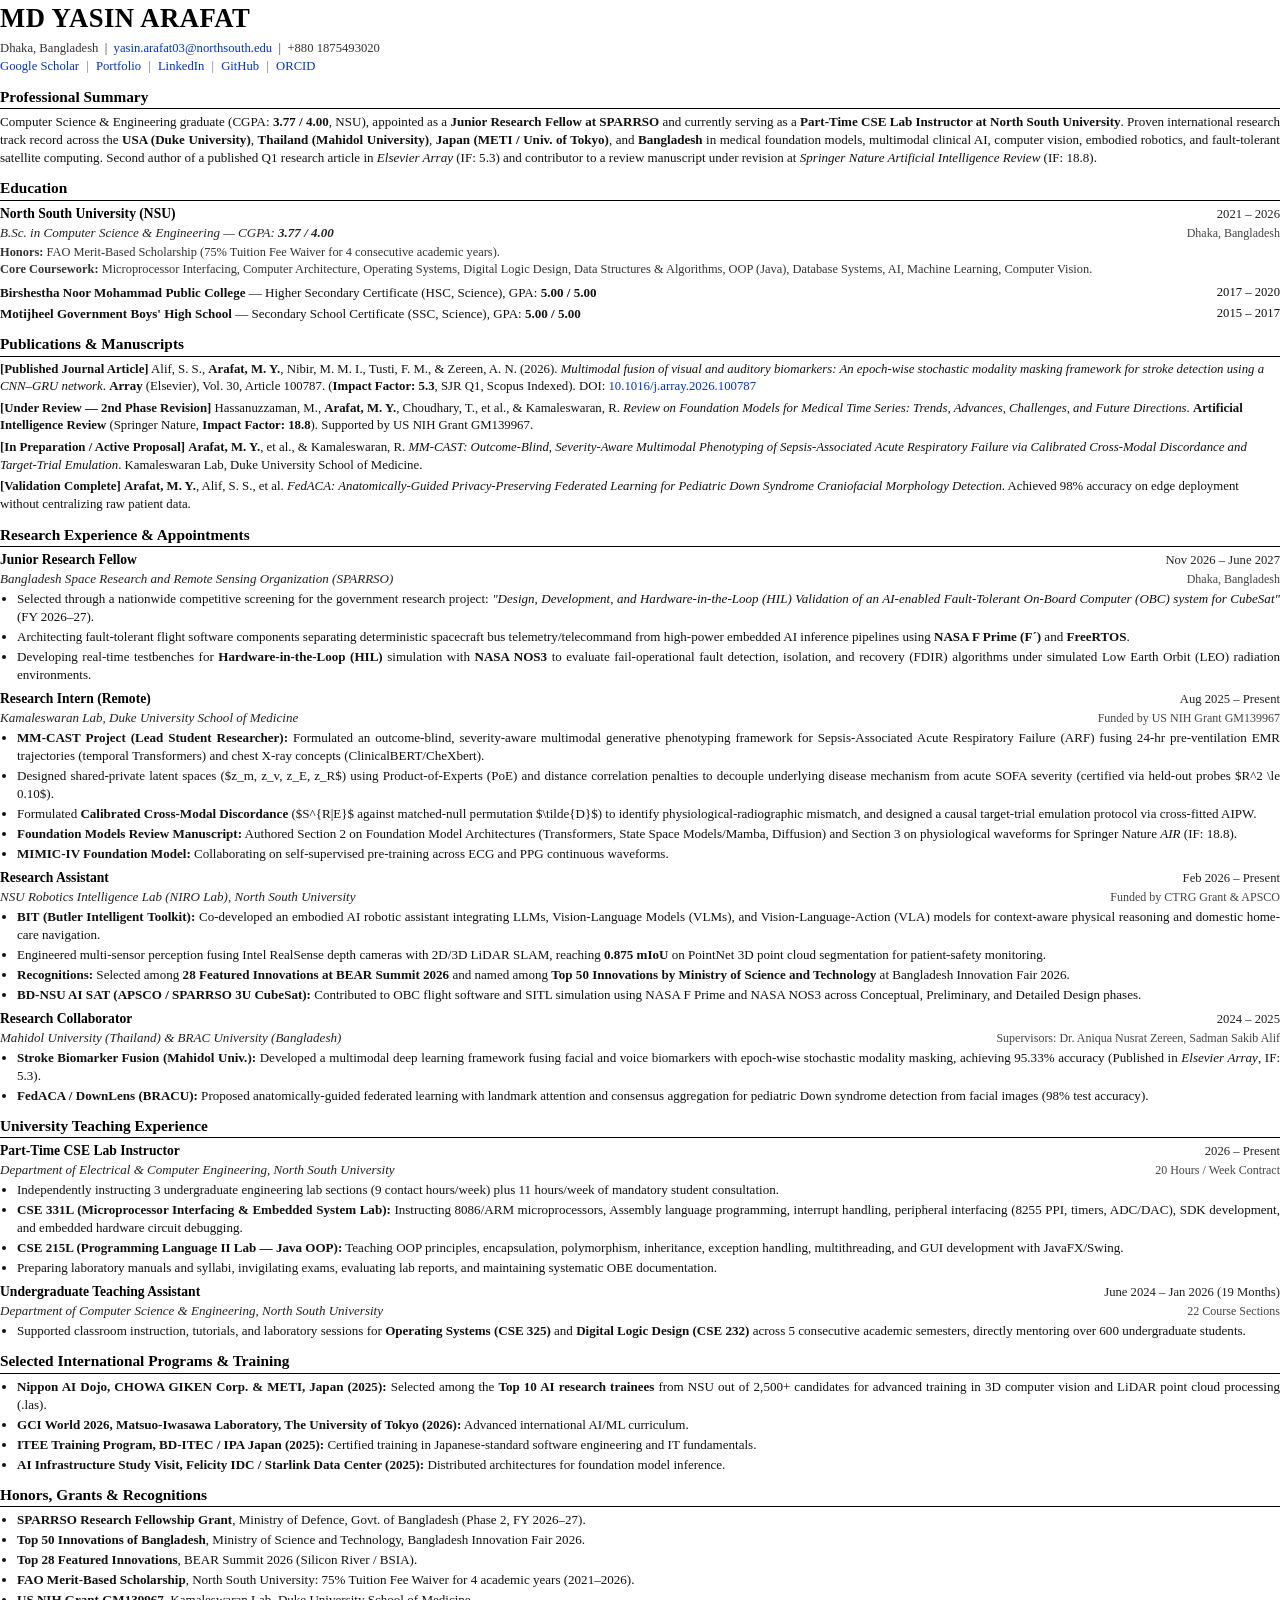
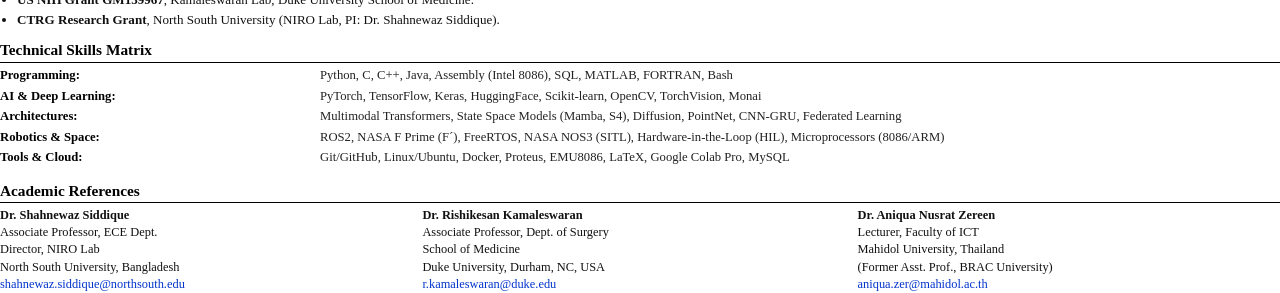
<file: cv_template.html>
<!DOCTYPE html>
<html lang="en">
<head>
    <meta charset="UTF-8">
    <title>Md Yasin Arafat - Curriculum Vitae</title>
    <style>
        @page {
            size: A4;
            margin: 14mm 16mm 14mm 16mm;
        }

        * {
            box-sizing: border-box;
            margin: 0;
            padding: 0;
        }

        body {
            font-family: "Latin Modern Roman", "Computer Modern Roman", "Times New Roman", Times, serif;
            font-size: 10.2pt;
            line-height: 1.38;
            color: #111;
            background: #fff;
            -webkit-print-color-adjust: exact;
            print-color-adjust: exact;
        }

        a {
            color: #0033cc;
            text-decoration: none;
        }

        a:hover {
            text-decoration: underline;
        }

        .header {
            margin-bottom: 10px;
        }

        .header h1 {
            font-size: 20pt;
            font-weight: 700;
            letter-spacing: 0.5px;
            margin-bottom: 2px;
            color: #000;
        }

        .header .contact-info {
            font-size: 9.5pt;
            color: #333;
            line-height: 1.45;
        }

        .header .contact-info .separator {
            margin: 0 4px;
            color: #777;
        }

        .section-title {
            font-size: 11.5pt;
            font-weight: 700;
            text-transform: none;
            color: #000;
            margin-top: 10px;
            margin-bottom: 4px;
            border-bottom: 0.8pt solid #000;
            padding-bottom: 1.5px;
        }

        .item {
            margin-bottom: 6px;
            page-break-inside: avoid;
        }

        .item-header {
            display: flex;
            justify-content: space-between;
            align-items: baseline;
            font-weight: 700;
            font-size: 10.2pt;
        }

        .item-header .title {
            color: #000;
        }

        .item-header .date {
            font-weight: 400;
            font-size: 9.5pt;
            color: #222;
            white-space: nowrap;
        }

        .item-sub {
            display: flex;
            justify-content: space-between;
            align-items: baseline;
            font-style: italic;
            font-size: 9.8pt;
            color: #222;
            margin-bottom: 2px;
        }

        .item-sub .sub-right {
            font-style: normal;
            font-size: 9pt;
            color: #444;
        }

        ul {
            list-style-type: disc;
            margin-left: 17px;
            margin-top: 2px;
            margin-bottom: 2px;
        }

        li {
            margin-bottom: 2px;
            font-size: 9.8pt;
            text-align: justify;
        }

        .single-line {
            display: flex;
            justify-content: space-between;
            margin-bottom: 3px;
            font-size: 9.8pt;
        }

        .single-line .left-side {
            text-align: left;
        }

        .single-line .right-side {
            text-align: right;
            white-space: nowrap;
            font-size: 9.5pt;
        }

        .skills-table {
            width: 100%;
            border-collapse: collapse;
            font-size: 9.5pt;
            margin-top: 2px;
        }

        .skills-table td {
            vertical-align: top;
            padding-bottom: 3px;
        }

        .skills-table td.label {
            width: 25%;
            font-weight: 700;
            color: #000;
        }

        .skills-table td.content {
            width: 75%;
            color: #222;
        }

        .badge {
            font-size: 8.5pt;
            font-weight: 600;
            color: #004488;
        }
    </style>
</head>
<body>

    <!-- HEADER -->
    <div class="header">
        <h1>MD YASIN ARAFAT</h1>
        <div class="contact-info">
            Dhaka, Bangladesh &nbsp;|&nbsp; 
            <a href="mailto:yasin.arafat03@northsouth.edu">yasin.arafat03@northsouth.edu</a> &nbsp;|&nbsp; 
            +880 1875493020<br>
            <a href="https://scholar.google.com/citations?user=k65PM90AAAAJ" target="_blank">Google Scholar</a>
            <span class="separator">|</span>
            <a href="https://yasinarafat03.github.io/yasin-arafat-portfolio/" target="_blank">Portfolio</a>
            <span class="separator">|</span>
            <a href="https://linkedin.com/in/md-yasin-arafat-rahat-6130b5200" target="_blank">LinkedIn</a>
            <span class="separator">|</span>
            <a href="https://github.com/yasinarafat03" target="_blank">GitHub</a>
            <span class="separator">|</span>
            <a href="https://orcid.org/0009-0003-1791-5266" target="_blank">ORCID</a>
        </div>
    </div>

    <!-- PROFILE / ABOUT -->
    <div class="section-title">Professional Summary</div>
    <p style="font-size: 9.8pt; text-align: justify; margin-bottom: 5px;">
        Computer Science & Engineering graduate (CGPA: <strong>3.77 / 4.00</strong>, NSU), appointed as a <strong>Junior Research Fellow at SPARRSO</strong> and currently serving as a <strong>Part-Time CSE Lab Instructor at North South University</strong>. Proven international research track record across the <strong>USA (Duke University)</strong>, <strong>Thailand (Mahidol University)</strong>, <strong>Japan (METI / Univ. of Tokyo)</strong>, and <strong>Bangladesh</strong> in medical foundation models, multimodal clinical AI, computer vision, embodied robotics, and fault-tolerant satellite computing. Second author of a published Q1 research article in <em>Elsevier Array</em> (IF: 5.3) and contributor to a review manuscript under revision at <em>Springer Nature Artificial Intelligence Review</em> (IF: 18.8).
    </p>

    <!-- EDUCATION -->
    <div class="section-title">Education</div>
    <div class="item">
        <div class="item-header">
            <span class="title">North South University (NSU)</span>
            <span class="date">2021 – 2026</span>
        </div>
        <div class="item-sub">
            <span>B.Sc. in Computer Science & Engineering — CGPA: <strong>3.77 / 4.00</strong></span>
            <span class="sub-right">Dhaka, Bangladesh</span>
        </div>
        <p style="font-size: 9.3pt; color: #333; margin-top: 1px;">
            <strong>Honors:</strong> FAO Merit-Based Scholarship (75% Tuition Fee Waiver for 4 consecutive academic years).<br>
            <strong>Core Coursework:</strong> Microprocessor Interfacing, Computer Architecture, Operating Systems, Digital Logic Design, Data Structures & Algorithms, OOP (Java), Database Systems, AI, Machine Learning, Computer Vision.
        </p>
    </div>
    <div class="single-line" style="margin-top: 3px;">
        <span class="left-side"><strong>Birshestha Noor Mohammad Public College</strong> — Higher Secondary Certificate (HSC, Science), GPA: <strong>5.00 / 5.00</strong></span>
        <span class="right-side">2017 – 2020</span>
    </div>
    <div class="single-line">
        <span class="left-side"><strong>Motijheel Government Boys' High School</strong> — Secondary School Certificate (SSC, Science), GPA: <strong>5.00 / 5.00</strong></span>
        <span class="right-side">2015 – 2017</span>
    </div>

    <!-- PUBLICATIONS -->
    <div class="section-title">Publications & Manuscripts</div>
    <div style="font-size: 9.6pt; margin-bottom: 4px;">
        <strong>[Published Journal Article]</strong> Alif, S. S., <strong>Arafat, M. Y.</strong>, Nibir, M. M. I., Tusti, F. M., & Zereen, A. N. (2026). <em>Multimodal fusion of visual and auditory biomarkers: An epoch-wise stochastic modality masking framework for stroke detection using a CNN–GRU network</em>. <strong>Array</strong> (Elsevier), Vol. 30, Article 100787. (<strong>Impact Factor: 5.3</strong>, SJR Q1, Scopus Indexed). DOI: <a href="https://doi.org/10.1016/j.array.2026.100787" target="_blank">10.1016/j.array.2026.100787</a>
    </div>
    <div style="font-size: 9.6pt; margin-bottom: 4px;">
        <strong>[Under Review — 2nd Phase Revision]</strong> Hassanuzzaman, M., <strong>Arafat, M. Y.</strong>, Choudhary, T., et al., & Kamaleswaran, R. <em>Review on Foundation Models for Medical Time Series: Trends, Advances, Challenges, and Future Directions</em>. <strong>Artificial Intelligence Review</strong> (Springer Nature, <strong>Impact Factor: 18.8</strong>). Supported by US NIH Grant GM139967.
    </div>
    <div style="font-size: 9.6pt; margin-bottom: 4px;">
        <strong>[In Preparation / Active Proposal]</strong> <strong>Arafat, M. Y.</strong>, et al., & Kamaleswaran, R. <em>MM-CAST: Outcome-Blind, Severity-Aware Multimodal Phenotyping of Sepsis-Associated Acute Respiratory Failure via Calibrated Cross-Modal Discordance and Target-Trial Emulation</em>. Kamaleswaran Lab, Duke University School of Medicine.
    </div>
    <div style="font-size: 9.6pt; margin-bottom: 4px;">
        <strong>[Validation Complete]</strong> <strong>Arafat, M. Y.</strong>, Alif, S. S., et al. <em>FedACA: Anatomically-Guided Privacy-Preserving Federated Learning for Pediatric Down Syndrome Craniofacial Morphology Detection</em>. Achieved 98% accuracy on edge deployment without centralizing raw patient data.
    </div>

    <!-- RESEARCH APPOINTMENTS & FELLOWSHIPS -->
    <div class="section-title">Research Experience & Appointments</div>

    <!-- SPARRSO -->
    <div class="item">
        <div class="item-header">
            <span class="title">Junior Research Fellow</span>
            <span class="date">Nov 2026 – June 2027</span>
        </div>
        <div class="item-sub">
            <span>Bangladesh Space Research and Remote Sensing Organization (SPARRSO)</span>
            <span class="sub-right">Dhaka, Bangladesh</span>
        </div>
        <ul>
            <li>Selected through a nationwide competitive screening for the government research project: <em>"Design, Development, and Hardware-in-the-Loop (HIL) Validation of an AI-enabled Fault-Tolerant On-Board Computer (OBC) system for CubeSat"</em> (FY 2026–27).</li>
            <li>Architecting fault-tolerant flight software components separating deterministic spacecraft bus telemetry/telecommand from high-power embedded AI inference pipelines using <strong>NASA F Prime (F´)</strong> and <strong>FreeRTOS</strong>.</li>
            <li>Developing real-time testbenches for <strong>Hardware-in-the-Loop (HIL)</strong> simulation with <strong>NASA NOS3</strong> to evaluate fail-operational fault detection, isolation, and recovery (FDIR) algorithms under simulated Low Earth Orbit (LEO) radiation environments.</li>
        </ul>
    </div>

    <!-- DUKE -->
    <div class="item">
        <div class="item-header">
            <span class="title">Research Intern (Remote)</span>
            <span class="date">Aug 2025 – Present</span>
        </div>
        <div class="item-sub">
            <span>Kamaleswaran Lab, Duke University School of Medicine</span>
            <span class="sub-right">Funded by US NIH Grant GM139967</span>
        </div>
        <ul>
            <li><strong>MM-CAST Project (Lead Student Researcher):</strong> Formulated an outcome-blind, severity-aware multimodal generative phenotyping framework for Sepsis-Associated Acute Respiratory Failure (ARF) fusing 24-hr pre-ventilation EMR trajectories (temporal Transformers) and chest X-ray concepts (ClinicalBERT/CheXbert).</li>
            <li>Designed shared-private latent spaces ($z_m, z_v, z_E, z_R$) using Product-of-Experts (PoE) and distance correlation penalties to decouple underlying disease mechanism from acute SOFA severity (certified via held-out probes $R^2 \le 0.10$).</li>
            <li>Formulated <strong>Calibrated Cross-Modal Discordance</strong> ($S^{R|E}$ against matched-null permutation $\tilde{D}$) to identify physiological-radiographic mismatch, and designed a causal target-trial emulation protocol via cross-fitted AIPW.</li>
            <li><strong>Foundation Models Review Manuscript:</strong> Authored Section 2 on Foundation Model Architectures (Transformers, State Space Models/Mamba, Diffusion) and Section 3 on physiological waveforms for Springer Nature <em>AIR</em> (IF: 18.8).</li>
            <li><strong>MIMIC-IV Foundation Model:</strong> Collaborating on self-supervised pre-training across ECG and PPG continuous waveforms.</li>
        </ul>
    </div>

    <!-- NIRO LAB -->
    <div class="item">
        <div class="item-header">
            <span class="title">Research Assistant</span>
            <span class="date">Feb 2026 – Present</span>
        </div>
        <div class="item-sub">
            <span>NSU Robotics Intelligence Lab (NIRO Lab), North South University</span>
            <span class="sub-right">Funded by CTRG Grant & APSCO</span>
        </div>
        <ul>
            <li><strong>BIT (Butler Intelligent Toolkit):</strong> Co-developed an embodied AI robotic assistant integrating LLMs, Vision-Language Models (VLMs), and Vision-Language-Action (VLA) models for context-aware physical reasoning and domestic home-care navigation.</li>
            <li>Engineered multi-sensor perception fusing Intel RealSense depth cameras with 2D/3D LiDAR SLAM, reaching <strong>0.875 mIoU</strong> on PointNet 3D point cloud segmentation for patient-safety monitoring.</li>
            <li><strong>Recognitions:</strong> Selected among <strong>28 Featured Innovations at BEAR Summit 2026</strong> and named among <strong>Top 50 Innovations by Ministry of Science and Technology</strong> at Bangladesh Innovation Fair 2026.</li>
            <li><strong>BD-NSU AI SAT (APSCO / SPARRSO 3U CubeSat):</strong> Contributed to OBC flight software and SITL simulation using NASA F Prime and NASA NOS3 across Conceptual, Preliminary, and Detailed Design phases.</li>
        </ul>
    </div>

    <!-- MAHIDOL & BRACU -->
    <div class="item">
        <div class="item-header">
            <span class="title">Research Collaborator</span>
            <span class="date">2024 – 2025</span>
        </div>
        <div class="item-sub">
            <span>Mahidol University (Thailand) & BRAC University (Bangladesh)</span>
            <span class="sub-right">Supervisors: Dr. Aniqua Nusrat Zereen, Sadman Sakib Alif</span>
        </div>
        <ul>
            <li><strong>Stroke Biomarker Fusion (Mahidol Univ.):</strong> Developed a multimodal deep learning framework fusing facial and voice biomarkers with epoch-wise stochastic modality masking, achieving 95.33% accuracy (Published in <em>Elsevier Array</em>, IF: 5.3).</li>
            <li><strong>FedACA / DownLens (BRACU):</strong> Proposed anatomically-guided federated learning with landmark attention and consensus aggregation for pediatric Down syndrome detection from facial images (98% test accuracy).</li>
        </ul>
    </div>

    <!-- UNIVERSITY TEACHING EXPERIENCE -->
    <div class="section-title">University Teaching Experience</div>
    <div class="item">
        <div class="item-header">
            <span class="title">Part-Time CSE Lab Instructor</span>
            <span class="date">2026 – Present</span>
        </div>
        <div class="item-sub">
            <span>Department of Electrical & Computer Engineering, North South University</span>
            <span class="sub-right">20 Hours / Week Contract</span>
        </div>
        <ul>
            <li>Independently instructing 3 undergraduate engineering lab sections (9 contact hours/week) plus 11 hours/week of mandatory student consultation.</li>
            <li><strong>CSE 331L (Microprocessor Interfacing & Embedded System Lab):</strong> Instructing 8086/ARM microprocessors, Assembly language programming, interrupt handling, peripheral interfacing (8255 PPI, timers, ADC/DAC), SDK development, and embedded hardware circuit debugging.</li>
            <li><strong>CSE 215L (Programming Language II Lab — Java OOP):</strong> Teaching OOP principles, encapsulation, polymorphism, inheritance, exception handling, multithreading, and GUI development with JavaFX/Swing.</li>
            <li>Preparing laboratory manuals and syllabi, invigilating exams, evaluating lab reports, and maintaining systematic OBE documentation.</li>
        </ul>
    </div>
    <div class="item">
        <div class="item-header">
            <span class="title">Undergraduate Teaching Assistant</span>
            <span class="date">June 2024 – Jan 2026 (19 Months)</span>
        </div>
        <div class="item-sub">
            <span>Department of Computer Science & Engineering, North South University</span>
            <span class="sub-right">22 Course Sections</span>
        </div>
        <ul>
            <li>Supported classroom instruction, tutorials, and laboratory sessions for <strong>Operating Systems (CSE 325)</strong> and <strong>Digital Logic Design (CSE 232)</strong> across 5 consecutive academic semesters, directly mentoring over 600 undergraduate students.</li>
        </ul>
    </div>

    <!-- INTERNATIONAL PROGRAMS & TRAINING -->
    <div class="section-title">Selected International Programs & Training</div>
    <ul style="margin-left: 17px; margin-top: 3px;">
        <li><strong>Nippon AI Dojo, CHOWA GIKEN Corp. & METI, Japan (2025):</strong> Selected among the <strong>Top 10 AI research trainees</strong> from NSU out of 2,500+ candidates for advanced training in 3D computer vision and LiDAR point cloud processing (.las).</li>
        <li><strong>GCI World 2026, Matsuo-Iwasawa Laboratory, The University of Tokyo (2026):</strong> Advanced international AI/ML curriculum.</li>
        <li><strong>ITEE Training Program, BD-ITEC / IPA Japan (2025):</strong> Certified training in Japanese-standard software engineering and IT fundamentals.</li>
        <li><strong>AI Infrastructure Study Visit, Felicity IDC / Starlink Data Center (2025):</strong> Distributed architectures for foundation model inference.</li>
    </ul>

    <!-- HONORS & GRANTS -->
    <div class="section-title">Honors, Grants & Recognitions</div>
    <ul style="margin-left: 17px; margin-top: 3px;">
        <li><strong>SPARRSO Research Fellowship Grant</strong>, Ministry of Defence, Govt. of Bangladesh (Phase 2, FY 2026–27).</li>
        <li><strong>Top 50 Innovations of Bangladesh</strong>, Ministry of Science and Technology, Bangladesh Innovation Fair 2026.</li>
        <li><strong>Top 28 Featured Innovations</strong>, BEAR Summit 2026 (Silicon River / BSIA).</li>
        <li><strong>FAO Merit-Based Scholarship</strong>, North South University: 75% Tuition Fee Waiver for 4 academic years (2021–2026).</li>
        <li><strong>US NIH Grant GM139967</strong>, Kamaleswaran Lab, Duke University School of Medicine.</li>
        <li><strong>CTRG Research Grant</strong>, North South University (NIRO Lab, PI: Dr. Shahnewaz Siddique).</li>
    </ul>

    <!-- TECHNICAL SKILLS -->
    <div class="section-title">Technical Skills Matrix</div>
    <table class="skills-table">
        <tr>
            <td class="label">Programming:</td>
            <td class="content">Python, C, C++, Java, Assembly (Intel 8086), SQL, MATLAB, FORTRAN, Bash</td>
        </tr>
        <tr>
            <td class="label">AI & Deep Learning:</td>
            <td class="content">PyTorch, TensorFlow, Keras, HuggingFace, Scikit-learn, OpenCV, TorchVision, Monai</td>
        </tr>
        <tr>
            <td class="label">Architectures:</td>
            <td class="content">Multimodal Transformers, State Space Models (Mamba, S4), Diffusion, PointNet, CNN-GRU, Federated Learning</td>
        </tr>
        <tr>
            <td class="label">Robotics & Space:</td>
            <td class="content">ROS2, NASA F Prime (F´), FreeRTOS, NASA NOS3 (SITL), Hardware-in-the-Loop (HIL), Microprocessors (8086/ARM)</td>
        </tr>
        <tr>
            <td class="label">Tools & Cloud:</td>
            <td class="content">Git/GitHub, Linux/Ubuntu, Docker, Proteus, EMU8086, LaTeX, Google Colab Pro, MySQL</td>
        </tr>
    </table>

    <!-- REFERENCES -->
    <div class="section-title">Academic References</div>
    <table style="width: 100%; border-collapse: collapse; font-size: 9.3pt; margin-top: 4px;">
        <tr>
            <td style="width: 33%; vertical-align: top; padding-right: 8px;">
                <strong>Dr. Shahnewaz Siddique</strong><br>
                Associate Professor, ECE Dept.<br>
                Director, NIRO Lab<br>
                North South University, Bangladesh<br>
                <a href="mailto:shahnewaz.siddique@northsouth.edu">shahnewaz.siddique@northsouth.edu</a>
            </td>
            <td style="width: 34%; vertical-align: top; padding-right: 8px;">
                <strong>Dr. Rishikesan Kamaleswaran</strong><br>
                Associate Professor, Dept. of Surgery<br>
                School of Medicine<br>
                Duke University, Durham, NC, USA<br>
                <a href="mailto:r.kamaleswaran@duke.edu">r.kamaleswaran@duke.edu</a>
            </td>
            <td style="width: 33%; vertical-align: top;">
                <strong>Dr. Aniqua Nusrat Zereen</strong><br>
                Lecturer, Faculty of ICT<br>
                Mahidol University, Thailand<br>
                (Former Asst. Prof., BRAC University)<br>
                <a href="mailto:aniqua.zer@mahidol.ac.th">aniqua.zer@mahidol.ac.th</a>
            </td>
        </tr>
    </table>

</body>
</html>
</file>
